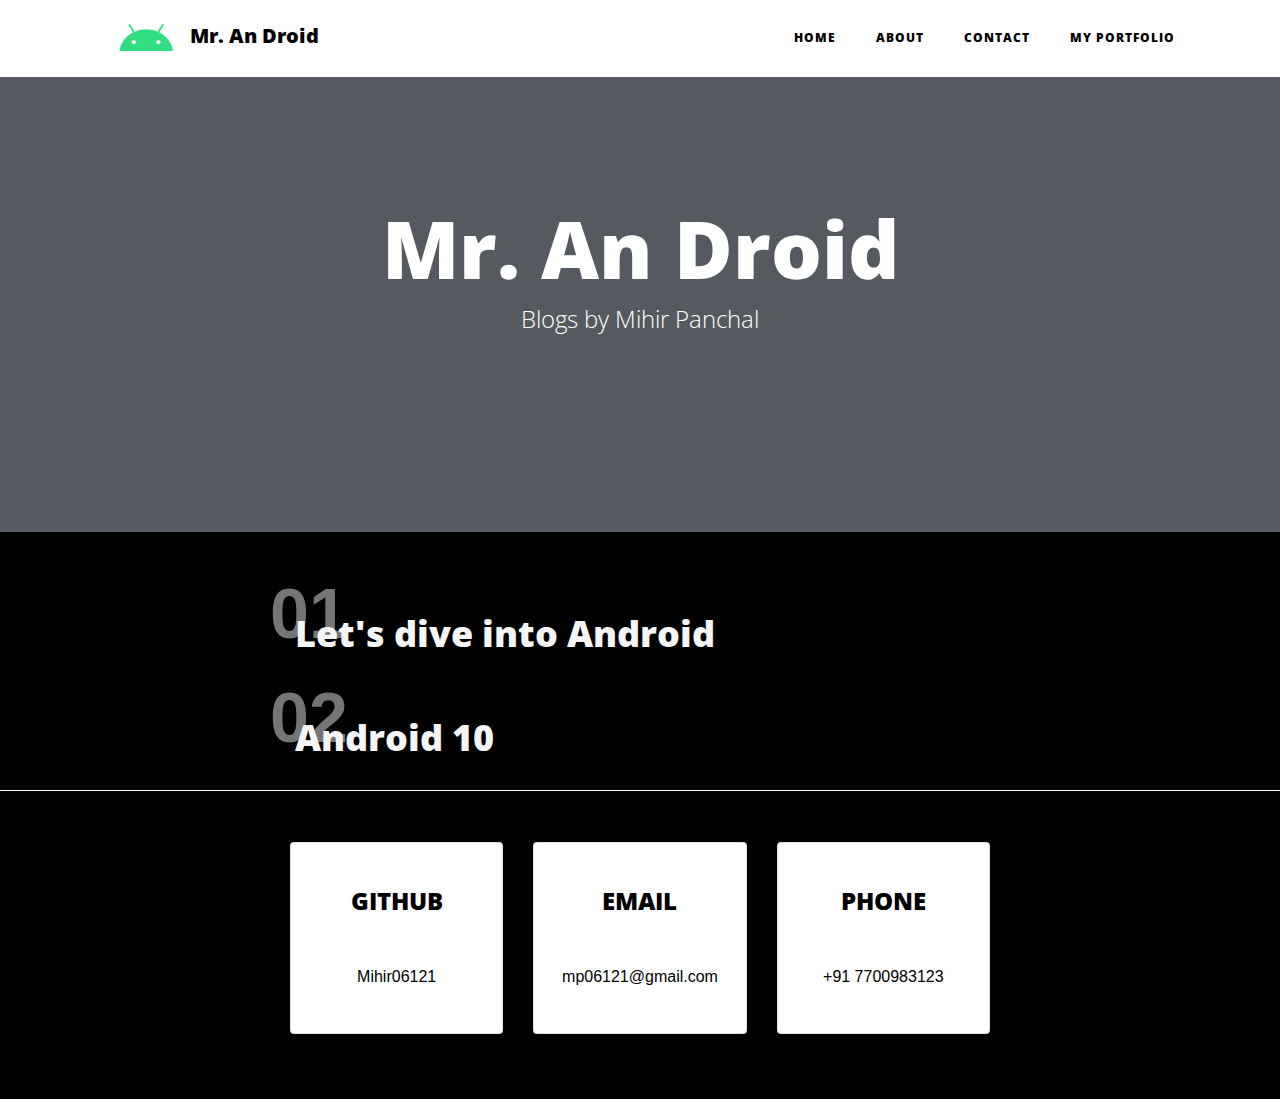
<file: blogs/index.html>
<!DOCTYPE html>
<html lang="en">

<head>

  <meta charset="utf-8">
  <meta name="viewport" content="width=device-width, initial-scale=1, shrink-to-fit=no">
  <meta name="description" content="">
  <meta name="author" content="">

  <title>Mr. An Droid</title>
  <!-- <link rel="icon" type="image/x-icon"
    href="https://source.android.com/setup/images/Android_symbol_green_RGB.png"> -->

  <link href="../portfolio/css/styles.css">

  <!-- Bootstrap core CSS -->
  <link href="bootstrap.min.css" rel="stylesheet">

  <!-- Custom fonts for this template -->
  <link href="all.min.css" rel="stylesheet" type="text/css">
  <link href='https://fonts.googleapis.com/css?family=Lora:400,700,400italic,700italic' rel='stylesheet'
    type='text/css'>
  <link
    href='https://fonts.googleapis.com/css?family=Open+Sans:300italic,400italic,600italic,700italic,800italic,400,300,600,700,800'
    rel='stylesheet' type='text/css'>

  <!-- Custom styles for this template -->
  <link href="css/clean-blog.min.css" rel="stylesheet">

</head>

<body>

  <!-- Navigation -->
  <nav class="navbar navbar-expand-lg navbar-black fixed-top" id="mainNav" style="background-color: white;">
    <div class="container">
      <a class="navbar-brand" href="index.html" style="color: black;"><img
          src="../blogs/img/ezgif-5-1293be0e4c82.gif" style="width: 80px; height:40px;">
        Mr. An Droid</a>
      <button class="navbar-toggler navbar-toggler-right" type="button" data-toggle="collapse"
        data-target="#navbarResponsive" aria-controls="navbarResponsive" aria-expanded="false"
        aria-label="Toggle navigation">
        <b style="color: black;">menu</b>
      </button>
      <div class="collapse navbar-collapse" id="navbarResponsive" style="color: white;">
        <ul class="navbar-nav ml-auto">
          <li class="nav-item">
            <a class="nav-link" href="index.html">Home</a>
          </li>
          <li class="nav-item">
            <a class="nav-link" href="about.html">About</a>
          </li>
          <li class="nav-item">
            <a class="nav-link" href="contact.html">Contact</a>
          </li>
          <li class="nav-item">
            <a class="nav-link" href="../index.html">My Portfolio</a>
          </li>
        </ul>
      </div>
    </div>
  </nav>

  <!-- Page Header -->
  <header class="masthead"
    style="background-image: url('https://i.pinimg.com/originals/01/9b/48/019b48c90c1c2179057ee7b09a8387a3.jpg')">
    <div class="overlay"></div>
    <div class="container">
      <div class="row">
        <div class="col-lg-8 col-md-10 mx-auto">
          <div class="site-heading">
            <h1>Mr. An Droid</h1>
            <span class="subheading">Blogs by Mihir Panchal</span>
          </div>
        </div>
      </div>
    </div>
  </header>

  <!-- Main Content -->
  <div class="container bg-black">
    <div class="row">
      <div class="col-lg-8 col-md-10 mx-auto">
        <div class="number">
          <b>01</b>
        </div>
        <div class="post-preview stack-top">
          <a href="./blog_contents/android01.html">
            <h2 class="post-title">
              Let's dive into Android
            </h2>
            <h3 class="post-subtitle">
              
            </h3>
          </a>
          <p class="post-meta">
            <a href="#"></a>
          </p>
        </div>
        <!-- <hr> -->
      </div>
      <div class="col-lg-8 col-md-10 mx-auto">
        <div class="number">
          <b>02</b>
        </div>
        <div class="post-preview stack-top">
          <a href="./blog_contents/android02.html">
            <h2 class="post-title">
              Android 10 
            </h2>
            <h3 class="post-subtitle">

            </h3>
          </a>
          <p class="post-meta">
            <a href="#"></a>
          </p>
        </div>
        <!-- <hr> -->
      </div>
    </div>
  </div>

  <hr>

  <!-- Footer -->
  <footer>
    <div class="container">
      <div class="row">
        <div class="col-lg-8 col-md-6 mx-auto">
          <section class="contact-section bg-black">
            <div class="container">
              <div class="row">
                <div class="col-md-4 mb-3 mb-md-0">
                  <div class="card py-4 h-100">
                    <div class="card-body text-center">
                      <!-- <i class="fas fa-map-marked-alt text-primary mb-2"></i> -->
                      <h4 class="text-uppercase m-0">Github</h4>
                      <hr class="my-4" />
                      <div class="small">Mihir06121</div>
                    </div>
                  </div>
                </div>
                <div class="col-md-4 mb-3 mb-md-0">
                  <div class="card py-4 h-100">
                    <div class="card-body text-center">
                      <!-- <i class="fas fa-envelope text-primary mb-2"></i> -->
                      <h4 class="text-uppercase m-0">Email</h4>
                      <hr class="my-4" />
                      <div class="small">mp06121@gmail.com</div>
                    </div>
                  </div>
                </div>
                <div class="col-md-4 mb-3 mb-md-0">
                  <div class="card py-4 h-100">
                    <div class="card-body text-center">
                      <!-- <i class="fas fa-mobile-alt text-primary mb-2"></i> -->
                      <h4 class="text-uppercase m-0">Phone</h4>
                      <hr class="my-4" />
                      <div class="small">+91 7700983123</div>
                    </div>
                  </div>
                </div>
              </div>
            </div>
          </section>
        </div>
      </div>
    </div>
  </footer>

  <!-- Bootstrap core JavaScript -->
  <script src="jquery.min.js"></script>
  <script src="bootstrap.bundle.min.js"></script>

  <!-- Custom scripts for this template -->
  <script src="js/clean-blog.min.js"></script>

</body>

</html>
</file>
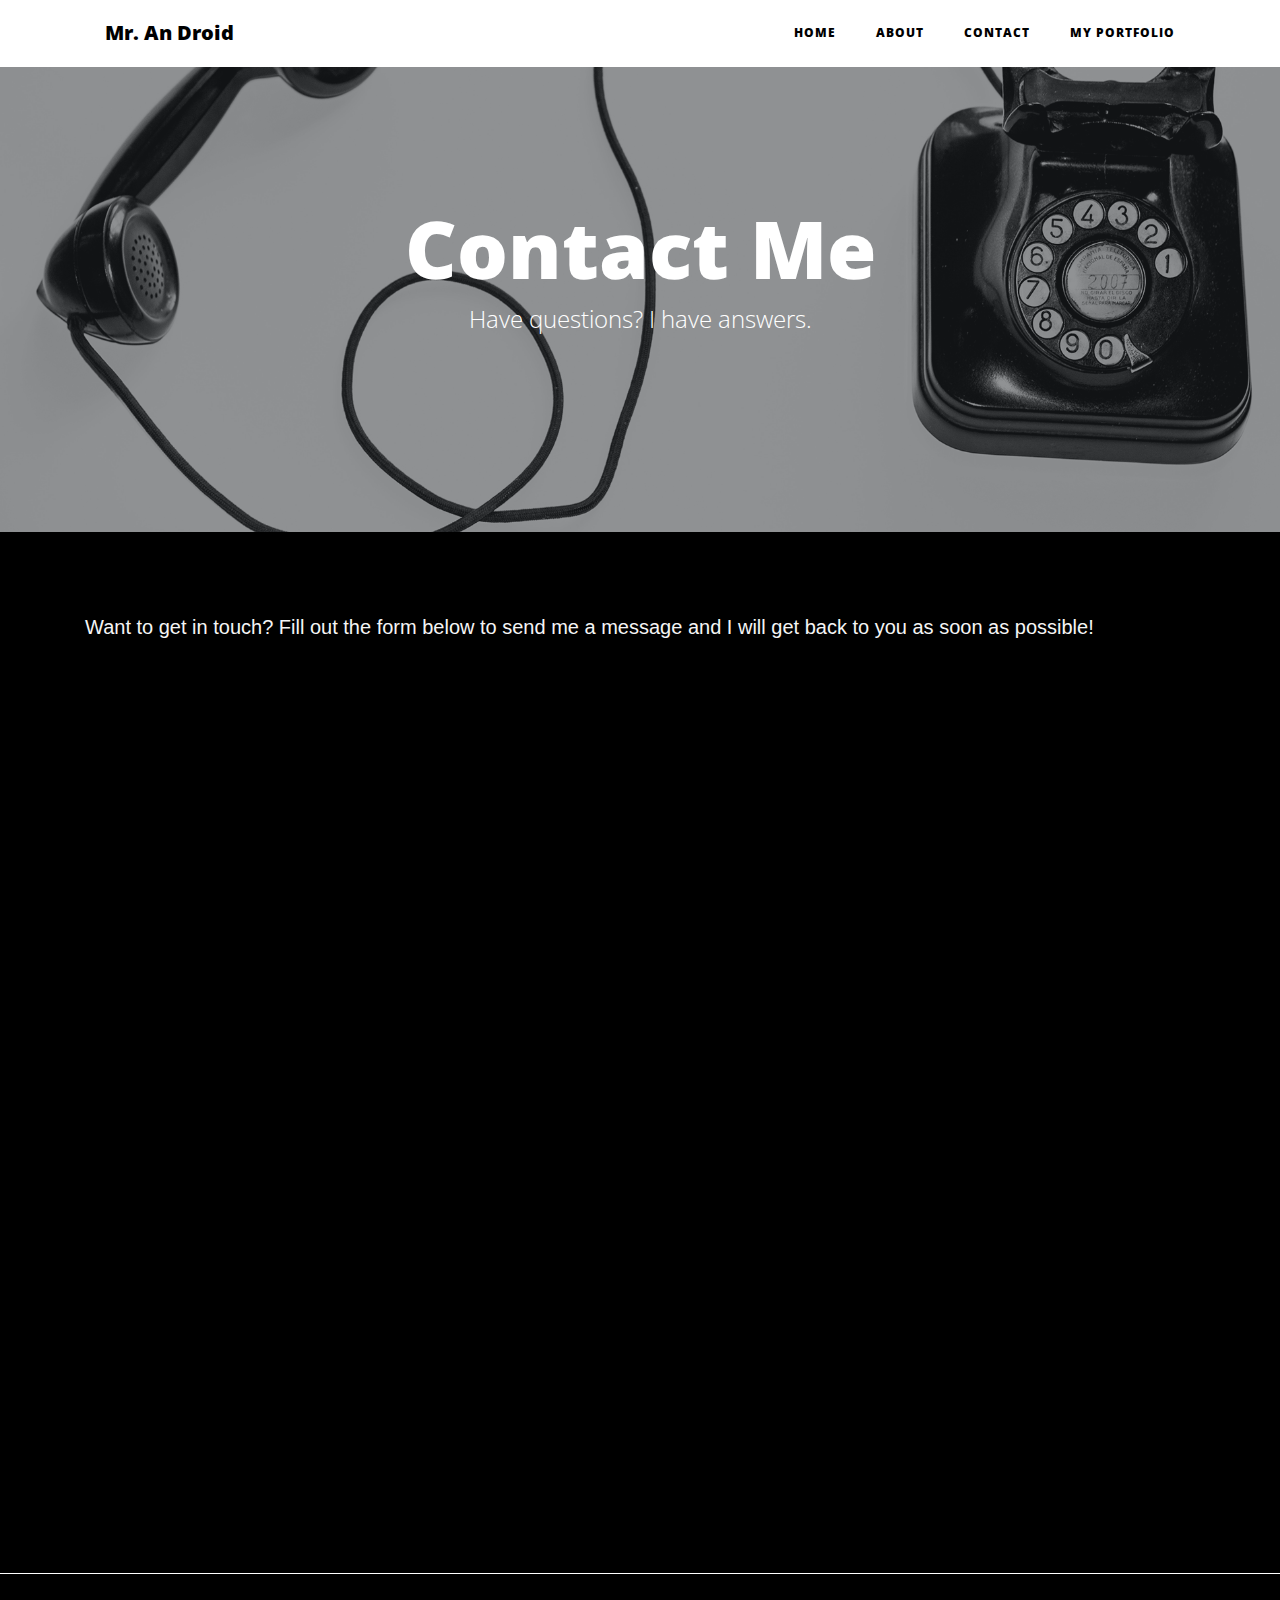
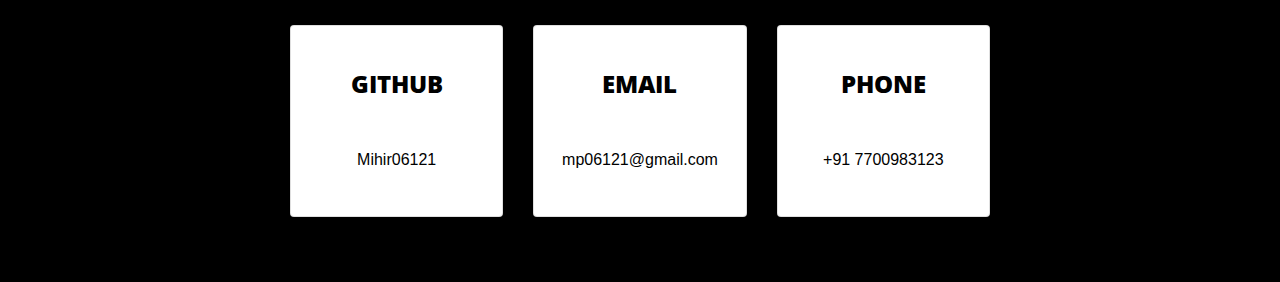
<file: blogs/contact.html>
<!DOCTYPE html>
<html lang="en">

<head>

  <meta charset="utf-8">
  <meta name="viewport" content="width=device-width, initial-scale=1, shrink-to-fit=no">
  <meta name="description" content="">
  <meta name="author" content="">

  <title>Mr. An Droid</title>

  <!-- Bootstrap core CSS -->
  <link href="bootstrap.min.css" rel="stylesheet">

  <!-- Custom fonts for this template -->
  <link href="all.min.css" rel="stylesheet" type="text/css">
  <link href='https://fonts.googleapis.com/css?family=Lora:400,700,400italic,700italic' rel='stylesheet'
    type='text/css'>
  <link
    href='https://fonts.googleapis.com/css?family=Open+Sans:300italic,400italic,600italic,700italic,800italic,400,300,600,700,800'
    rel='stylesheet' type='text/css'>

  <!-- Custom styles for this template -->
  <link href="css/clean-blog.min.css" rel="stylesheet">

</head>

<body>

  <!-- Navigation -->
  <nav class="navbar navbar-expand-lg navbar-black fixed-top" id="mainNav" style="background-color: white;">
    <div class="container">
      <a class="navbar-brand" href="index.html" style="color: black;">Mr. An Droid</a>
      <button class="navbar-toggler navbar-toggler-right" type="button" data-toggle="collapse"
        data-target="#navbarResponsive" aria-controls="navbarResponsive" aria-expanded="false"
        aria-label="Toggle navigation">
        <b style="color: black;">menu</b>
      </button>
      <div class="collapse navbar-collapse" id="navbarResponsive" style="color: white;">
        <ul class="navbar-nav ml-auto">
          <li class="nav-item">
            <a class="nav-link" href="index.html">Home</a>
          </li>
          <li class="nav-item">
            <a class="nav-link" href="about.html">About</a>
          </li>
          <li class="nav-item">
            <a class="nav-link" href="contact.html">Contact</a>
          </li>
          <li class="nav-item">
            <a class="nav-link" href="../index.html">My Portfolio</a>
          </li>
        </ul>
      </div>
    </div>
  </nav>

  <!-- Page Header -->
  <header class="masthead" style="background-image: url('img/contact-bg.jpg')">
    <div class="overlay"></div>
    <div class="container">
      <div class="row">
        <div class="col-lg-8 col-md-10 mx-auto">
          <div class="page-heading">
            <h1>Contact Me</h1>
            <span class="subheading">Have questions? I have answers.</span>
          </div>
        </div>
      </div>
    </div>
  </header>

  <!-- Main Content -->
  <div class="container">
    <div class="row">
      <div class="col-lg justify-content-center">
        <p>Want to get in touch? Fill out the form below to send me a message and I will get back to you as soon as
          possible!
        </p>
        <iframe
          src="https://docs.google.com/forms/d/e/1FAIpQLSda9jTL6ogDRBVSswpnBBIsllpEpruL2A1R0a6d3LLuVvN9uw/viewform?embedded=true"
          width="100%"height="900" style="border: none;">Loading…
        </iframe>
      </div>
    </div>
  </div>

  <hr>

  <!-- Footer -->
  <footer>
    <div class="container">
      <div class="row">
        <div class="col-lg-8 col-md-6 mx-auto">
          <section class="contact-section bg-black">
            <div class="container">
              <div class="row">
                <div class="col-md-4 mb-3 mb-md-0">
                  <div class="card py-4 h-100">
                    <div class="card-body text-center">
                      <!-- <i class="fas fa-map-marked-alt text-primary mb-2"></i> -->
                      <h4 class="text-uppercase m-0">Github</h4>
                      <hr class="my-4" />
                      <div class="small">Mihir06121</div>
                    </div>
                  </div>
                </div>
                <div class="col-md-4 mb-3 mb-md-0">
                  <div class="card py-4 h-100">
                    <div class="card-body text-center">
                      <!-- <i class="fas fa-envelope text-primary mb-2"></i> -->
                      <h4 class="text-uppercase m-0">Email</h4>
                      <hr class="my-4" />
                      <div class="small"><a href="#!" style="color: black;">mp06121@gmail.com</a></div>
                    </div>
                  </div>
                </div>
                <div class="col-md-4 mb-3 mb-md-0">
                  <div class="card py-4 h-100">
                    <div class="card-body text-center">
                      <!-- <i class="fas fa-mobile-alt text-primary mb-2"></i> -->
                      <h4 class="text-uppercase m-0">Phone</h4>
                      <hr class="my-4" />
                      <div class="small">+91 7700983123</div>
                    </div>
                  </div>
                </div>
              </div>
              <!-- <div class="social d-flex justify-content-center">
                <a class="mx-2" href="#!"><i class="fab fa-twitter"></i></a>
                <a class="mx-2" href="#!"><i class="fab fa-facebook-f"></i></a>
                <a class="mx-2" href="#!"><i class="fab fa-github"></i></a>
              </div> -->
            </div>
          </section>
        </div>
      </div>
    </div>
  </footer>

  <!-- Bootstrap core JavaScript -->
  <script src="jquery.min.js"></script>
  <script src="bootstrap.bundle.min.js"></script>

  <!-- Contact Form JavaScript -->
  <script src="js/jqBootstrapValidation.js"></script>
  <script src="js/contact_me.js"></script>

  <!-- Custom scripts for this template -->
  <script src="js/clean-blog.min.js"></script>

</body>

</html>
</file>
<file: blogs/css/clean-blog.min.css>
/*!
 * Start Bootstrap - Clean Blog v5.0.9 (https://startbootstrap.com/themes/clean-blog)
 * Copyright 2013-2020 Start Bootstrap
 * Licensed under MIT (https://github.com/StartBootstrap/startbootstrap-clean-blog/blob/master/LICENSE)
 */


html {
    scroll-behavior: smooth;
}

body {
    font-size: 20px;
    color: whitesmoke;
    /* font-family: Lora, 'Times New Roman', serif; */
    font-family: "Nunito", -apple-system, BlinkMacSystemFont, "Segoe UI", Roboto, "Helvetica Neue", Arial, sans-serif, "Apple Color Emoji", "Segoe UI Emoji", "Segoe UI Symbol", "Noto Color Emoji";
    background-color: black;
    width: 100%;
    overflow-x: hidden;
}

p {
    line-height: 1.5;
    margin: 30px 0
}

p a {
    text-decoration: underline
}

h1,
h2,
h3,
h4,
h5,
h6 {
    font-weight: 800;
    font-family: 'Open Sans', 'Helvetica Neue', Helvetica, Arial, sans-serif
}

a {
    color: whitesmoke;
    transition: all .2s
}

a:focus,
a:hover {
    color: #0085a1
}

blockquote {
    font-style: italic;
}

.section-heading {
    font-size: 36px;
    font-weight: 700;
    margin-top: 60px
}

.caption {
    font-size: 14px;
    font-style: italic;
    display: block;
    margin: 0;
    padding: 10px;
    text-align: center;
    border-bottom-right-radius: 5px;
    border-bottom-left-radius: 5px
}

::-moz-selection {
    color: #fff;
    background: #0085a1;
    text-shadow: none
}

::selection {
    color: #fff;
    background: #0085a1;
    text-shadow: none
}

img::-moz-selection {
    color: #fff;
    background: 0 0
}

img::selection {
    color: #fff;
    background: 0 0
}

img::-moz-selection {
    color: #fff;
    background: 0 0
}

#mainNav {
    position: absolute;
    border-bottom: 1px solid #e9ecef;
    background-color: #fff;
    font-family: 'Open Sans', 'Helvetica Neue', Helvetica, Arial, sans-serif
}

#mainNav .navbar-brand {
    font-weight: 800;
    color: white;
}

#mainNav .navbar-toggler {
    font-size: 12px;
    font-weight: 800;
    padding: 13px;
    text-transform: uppercase;
    color: white;
}

#mainNav .navbar-nav>li.nav-item>a {
    font-size: 12px;
    font-weight: 800;
    letter-spacing: 1px;
    text-transform: uppercase
}

@media only screen and (min-width:992px) {
    #mainNav {
        border-bottom: 1px solid transparent;
        background: 0 0
    }

    #mainNav .navbar-brand {
        padding: 10px 20px;
        color: #fff
    }

    #mainNav .navbar-brand:focus,
    #mainNav .navbar-brand:hover {
        color: rgba(255, 255, 255, .8)
    }

    #mainNav .navbar-nav>li.nav-item>a {
        padding: 10px 20px;
        color: #fff
    }

    #mainNav .navbar-nav>li.nav-item>a:focus,
    #mainNav .navbar-nav>li.nav-item>a:hover {
        color: rgba(255, 255, 255, .8)
    }
}

@media only screen and (min-width:992px) {
    #mainNav {
        transition: background-color .2s;
        transform: translate3d(0, 0, 0);
        -webkit-backface-visibility: hidden
    }

    #mainNav.is-fixed {
        position: fixed;
        top: -67px;
        transition: transform .2s;
        border-bottom: 1px solid #fff;
        background-color: rgba(255, 255, 255, .9)
    }

    #mainNav.is-fixed .navbar-brand {
        color: black;
    }

    #mainNav.is-fixed .navbar-brand:focus,
    #mainNav.is-fixed .navbar-brand:hover {
        color: #0085a1
    }

    #mainNav.is-fixed .navbar-nav>li.nav-item>a {
        color: black;
    }

    #mainNav.is-fixed .navbar-nav>li.nav-item>a:focus,
    #mainNav.is-fixed .navbar-nav>li.nav-item>a:hover {
        color: #0085a1
    }

    #mainNav.is-visible {
        transform: translate3d(0, 100%, 0)
    }
}

header.masthead {
    margin-bottom: 50px;
    background: no-repeat center center;
    background-color: #868e96;
    background-attachment: scroll;
    position: relative;
    background-size: cover
}

header.masthead .overlay {
    position: absolute;
    top: 0;
    left: 0;
    height: 100%;
    width: 100%;
    background-color: #212529;
    opacity: .5
}

header.masthead .page-heading,
header.masthead .post-heading,
header.masthead .site-heading {
    padding: 200px 0 150px;
    color: #fff
}

@media only screen and (min-width:768px) {

    header.masthead .page-heading,
    header.masthead .post-heading,
    header.masthead .site-heading {
        padding: 200px 0
    }
}

header.masthead .page-heading,
header.masthead .site-heading {
    text-align: center
}

header.masthead .page-heading h1,
header.masthead .site-heading h1 {
    font-size: 50px;
    margin-top: 0
}

header.masthead .page-heading .subheading,
header.masthead .site-heading .subheading {
    font-size: 24px;
    font-weight: 300;
    line-height: 1.1;
    display: block;
    margin: 10px 0 0;
    font-family: 'Open Sans', 'Helvetica Neue', Helvetica, Arial, sans-serif
}

@media only screen and (min-width:768px) {

    header.masthead .page-heading h1,
    header.masthead .site-heading h1 {
        font-size: 80px
    }
}

header.masthead .post-heading h1 {
    font-size: 35px
}

header.masthead .post-heading .meta,
header.masthead .post-heading .subheading {
    line-height: 1.1;
    display: block
}

header.masthead .post-heading .subheading {
    font-size: 24px;
    font-weight: 600;
    margin: 10px 0 30px;
    font-family: 'Open Sans', 'Helvetica Neue', Helvetica, Arial, sans-serif
}

header.masthead .post-heading .meta {
    font-size: 20px;
    font-weight: 300;
    font-style: italic;
    font-family: Lora, 'Times New Roman', serif
}

header.masthead .post-heading .meta a {
    color: #fff
}

@media only screen and (min-width:768px) {
    header.masthead .post-heading h1 {
        font-size: 55px
    }

    header.masthead .post-heading .subheading {
        font-size: 30px
    }
}

.post-preview>a {
    color: #212529
}

.post-preview>a:focus,
.post-preview>a:hover {
    text-decoration: none;
    color: #0085a1
}

.post-preview>a>.post-title {
    font-size: 30px;
    margin-top: 30px;
    margin-bottom: 10px;
    color: whitesmoke;
}

.post-preview>a>.post-subtitle {
    font-weight: 300;
    margin: 0 0 10px
}

.post-preview>.post-meta {
    font-size: 18px;
    font-style: italic;
    margin-top: 0;
    color: #868e96
}

.post-preview>.post-meta>a {
    text-decoration: none;
    color: whitesmoke;
}

.post-preview>.post-meta>a:focus,
.post-preview>.post-meta>a:hover {
    text-decoration: underline;
    color: #0085a1
}

@media only screen and (min-width:768px) {
    .post-preview>a>.post-title {
        font-size: 36px
    }
}

.number {
    color: rgb(148, 147, 147);
    font-family: Helvetica, Arial, sans-serif;
    width: 80px;
    height: 80px;
    font-size: 70px;
    position: absolute;
    top: -20px;
    left: 10px;
    opacity: 0.8;
    z-index: -1;
}

.stack-top {
    z-index: 9;
    margin: 20px;
}

.floating-label-form-group {
    font-size: 14px;
    position: relative;
    margin-bottom: 0;
    padding-bottom: .5em;
    border-bottom: 1px solid #dee2e6
}

.floating-label-form-group input,
.floating-label-form-group textarea {
    font-size: 1.5em;
    position: relative;
    z-index: 1;
    padding: 0;
    resize: none;
    border: none;
    border-radius: 0;
    background: 0 0;
    box-shadow: none !important;
    font-family: Lora, 'Times New Roman', serif
}

.floating-label-form-group input::-webkit-input-placeholder,
.floating-label-form-group textarea::-webkit-input-placeholder {
    color: #868e96;
    font-family: Lora, 'Times New Roman', serif
}

.floating-label-form-group label {
    font-size: .85em;
    line-height: 1.764705882em;
    position: relative;
    z-index: 0;
    top: 2em;
    display: block;
    margin: 0;
    transition: top .3s ease, opacity .3s ease;
    opacity: 0
}

.floating-label-form-group .help-block {
    margin: 15px 0
}

.floating-label-form-group-with-value label {
    top: 0;
    opacity: 1
}

.floating-label-form-group-with-focus label {
    color: #0085a1
}

form .form-group:first-child .floating-label-form-group {
    border-top: 1px solid #dee2e6
}

footer {
    padding: 50px 0 65px
}

footer .list-inline {
    margin: 0;
    padding: 0
}

footer .copyright {
    font-size: 14px;
    margin-bottom: 0;
    text-align: center
}

.btn {
    font-size: 14px;
    font-weight: 800;
    padding: 15px 25px;
    letter-spacing: 1px;
    text-transform: uppercase;
    border-radius: 0;
    font-family: 'Open Sans', 'Helvetica Neue', Helvetica, Arial, sans-serif
}

.btn-primary {
    background-color: #0085a1;
    border-color: #0085a1
}

.btn-primary:active,
.btn-primary:focus,
.btn-primary:hover {
    color: #fff;
    background-color: #00657b !important;
    border-color: #00657b !important
}

.btn-lg {
    font-size: 16px;
    padding: 25px 35px
}

.contact-section {
    color: black;
}

.nav-link {
    color: black !important;
}

hr {
    margin-top: 1px;
    margin-bottom: 1px;
    border: 0;
    border-top: 1px solid white;
}

.freebirdCustomFont,
.m2 .freebirdCustomFont {
    color: white !important;
}



.m2 .freebirdFormviewerViewItemsItemItem {
    background-color: black !important;
}

iframe{
    display: flex;
}
</file>
